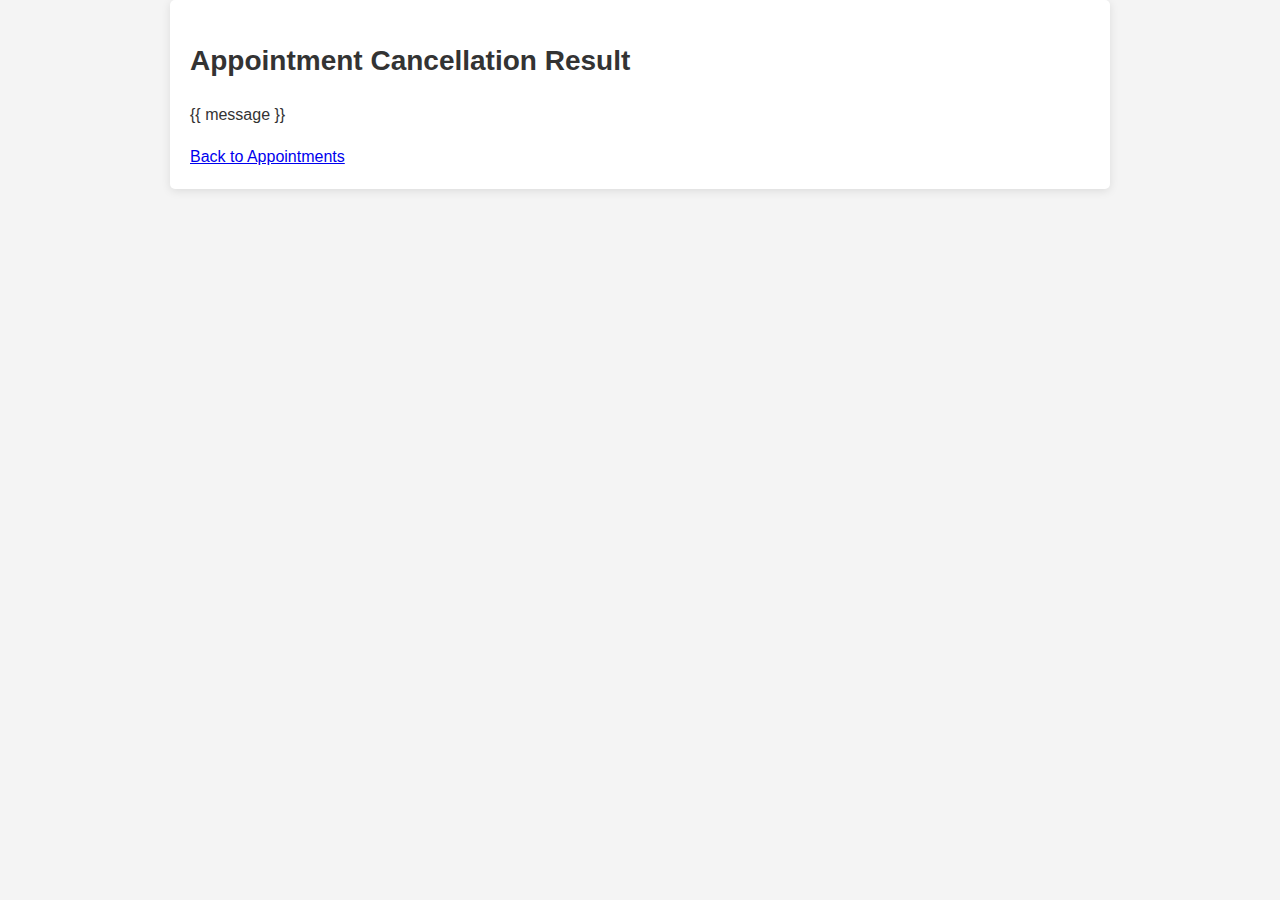
<file: srs/templates/cancel_appointment_result.html>
<!DOCTYPE html>
<html lang="en">
<head>
    <meta charset="UTF-8">
    <meta name="viewport" content="width=device-width, initial-scale=1.0">
    <title>Appointment Cancellation Result</title>
</head>
<body style="font-family: Arial, sans-serif; background-color: #f4f4f4; color: #333; line-height: 1.6; margin: 0; padding: 0;">
    <div style="max-width: 900px; margin: 0 auto; padding: 20px; background-color: #fff; border-radius: 5px; box-shadow: 0px 2px 10px rgba(0, 0, 0, 0.1);">
        <h1 style="font-size: 28px;">Appointment Cancellation Result</h1>
        <p>{{ message }}</p>
        <a href="/appointments">Back to Appointments</a>
    </div>
</body>
</html>
</file>
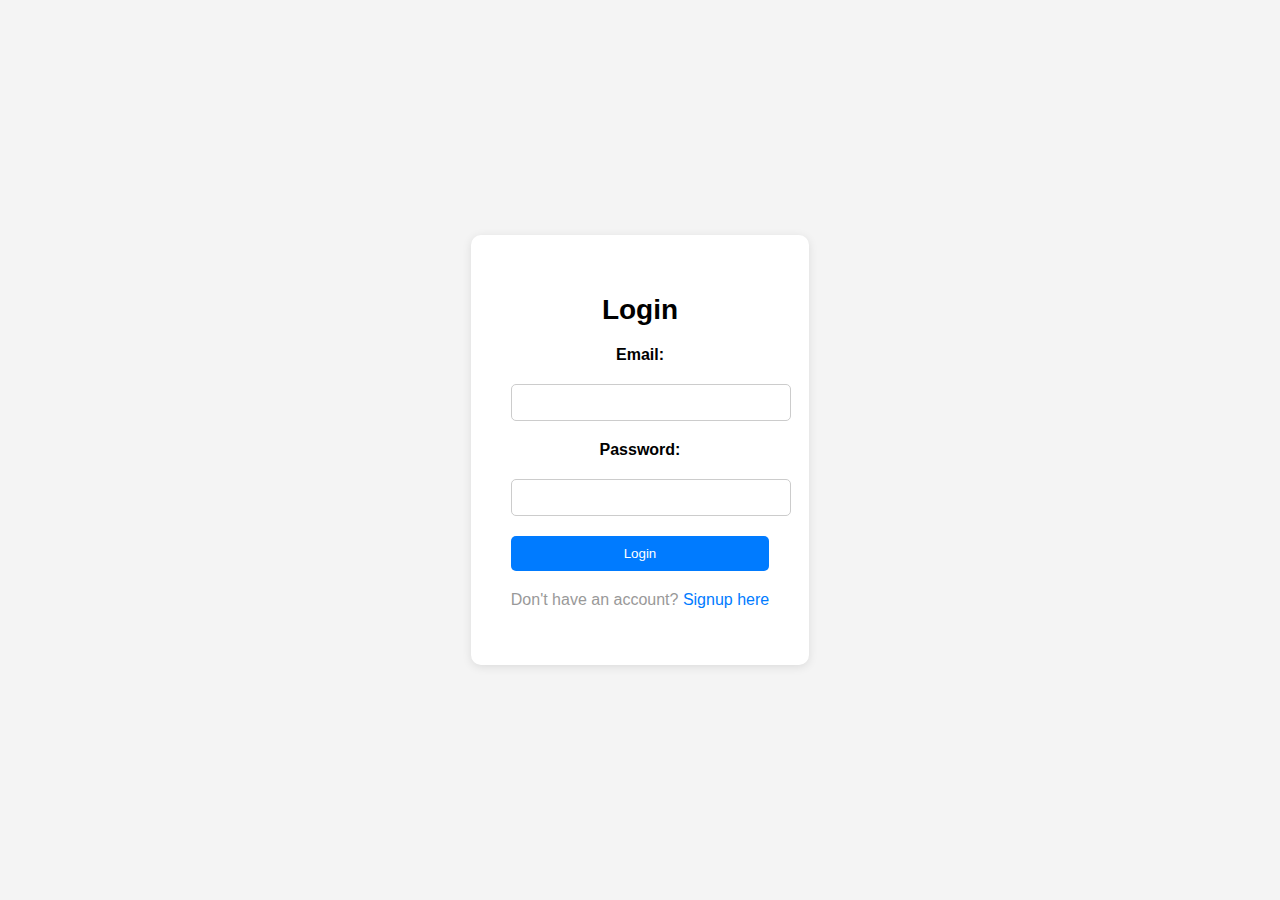
<file: srs/templates/login.html>
<!DOCTYPE html>
<html lang="en">
<head>
    <meta charset="UTF-8">
    <meta name="viewport" content="width=device-width, initial-scale=1.0">
    <title>Login - Doctor Appointment System</title>
</head>
<body style="font-family: Arial, sans-serif; background-color: #f4f4f4; margin: 0; padding: 0; display: flex; justify-content: center; align-items: center; height: 100vh;">
    <div style="max-width: 400px; padding: 40px; background-color: #fff; border-radius: 10px; box-shadow: 0px 2px 10px rgba(0, 0, 0, 0.1); text-align: center;">
        <h1 style="font-size: 28px; margin-bottom: 20px;">Login</h1>
        <form action="/login" method="POST" style="display: grid; gap: 20px;">
            <label for="email" style="font-weight: bold;">Email:</label>
            <input type="email" id="email" name="email" style="width: 100%; padding: 10px; border: 1px solid #ccc; border-radius: 5px;" required>
            
            <label for="password" style="font-weight: bold;">Password:</label>
            <input type="password" id="password" name="password" style="width: 100%; padding: 10px; border: 1px solid #ccc; border-radius: 5px;" required>
            
            <button type="submit" style="background-color: #007bff; color: #fff; border: none; padding: 10px 20px; border-radius: 5px; cursor: pointer; transition: background-color 0.3s;">Login</button>
        </form>
        <p style="font-size: 16px; margin-top: 20px; color: #999;">Don't have an account? <a href="/signup" style="text-decoration: none; color: #007bff;">Signup here</a></p>
    </div>
</body>
</html>
</file>
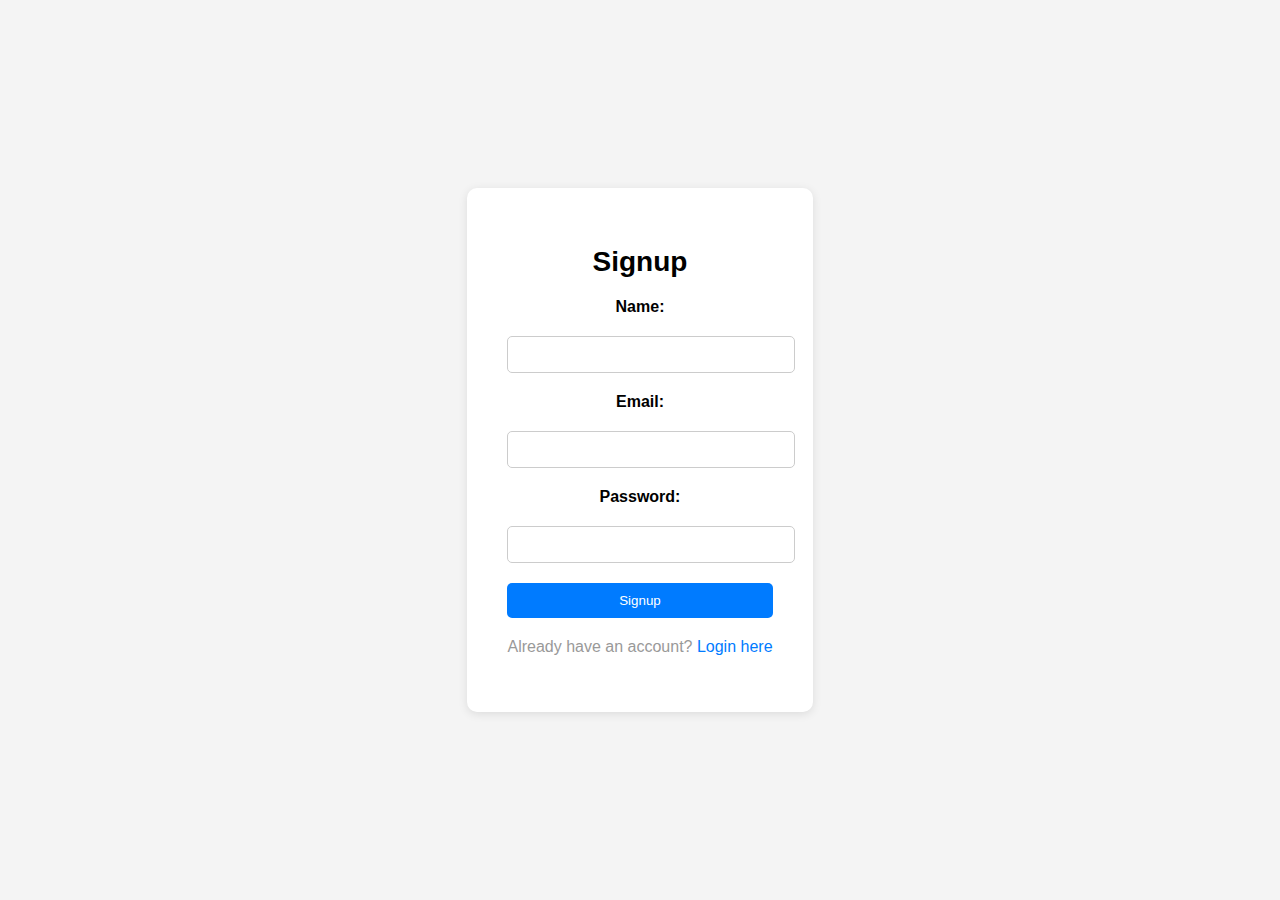
<file: srs/templates/signup.html>
<!DOCTYPE html>
<html lang="en">
<head>
    <meta charset="UTF-8">
    <meta name="viewport" content="width=device-width, initial-scale=1.0">
    <title>Signup - Doctor Appointment System</title>
</head>
<body style="font-family: Arial, sans-serif; background-color: #f4f4f4; margin: 0; padding: 0; display: flex; justify-content: center; align-items: center; height: 100vh;">
    <div style="max-width: 400px; padding: 40px; background-color: #fff; border-radius: 10px; box-shadow: 0px 2px 10px rgba(0, 0, 0, 0.1); text-align: center;">
        <h1 style="font-size: 28px; margin-bottom: 20px;">Signup</h1>
        <form action="/signup" method="POST" style="display: grid; gap: 20px;">
            <label for="name" style="font-weight: bold;">Name:</label>
            <input type="text" id="name" name="name" style="width: 100%; padding: 10px; border: 1px solid #ccc; border-radius: 5px;" required>
            
            <label for="email" style="font-weight: bold;">Email:</label>
            <input type="email" id="email" name="email" style="width: 100%; padding: 10px; border: 1px solid #ccc; border-radius: 5px;" required>
            
            <label for="password" style="font-weight: bold;">Password:</label>
            <input type="password" id="password" name="password" style="width: 100%; padding: 10px; border: 1px solid #ccc; border-radius: 5px;" required>
            
            <button type="submit" style="background-color: #007bff; color: #fff; border: none; padding: 10px 20px; border-radius: 5px; cursor: pointer; transition: background-color 0.3s;">Signup</button>
        </form>
        <p style="font-size: 16px; margin-top: 20px; color: #999;">Already have an account? <a href="/login" style="text-decoration: none; color: #007bff;">Login here</a></p>
    </div>
</body>
</html>
</file>
